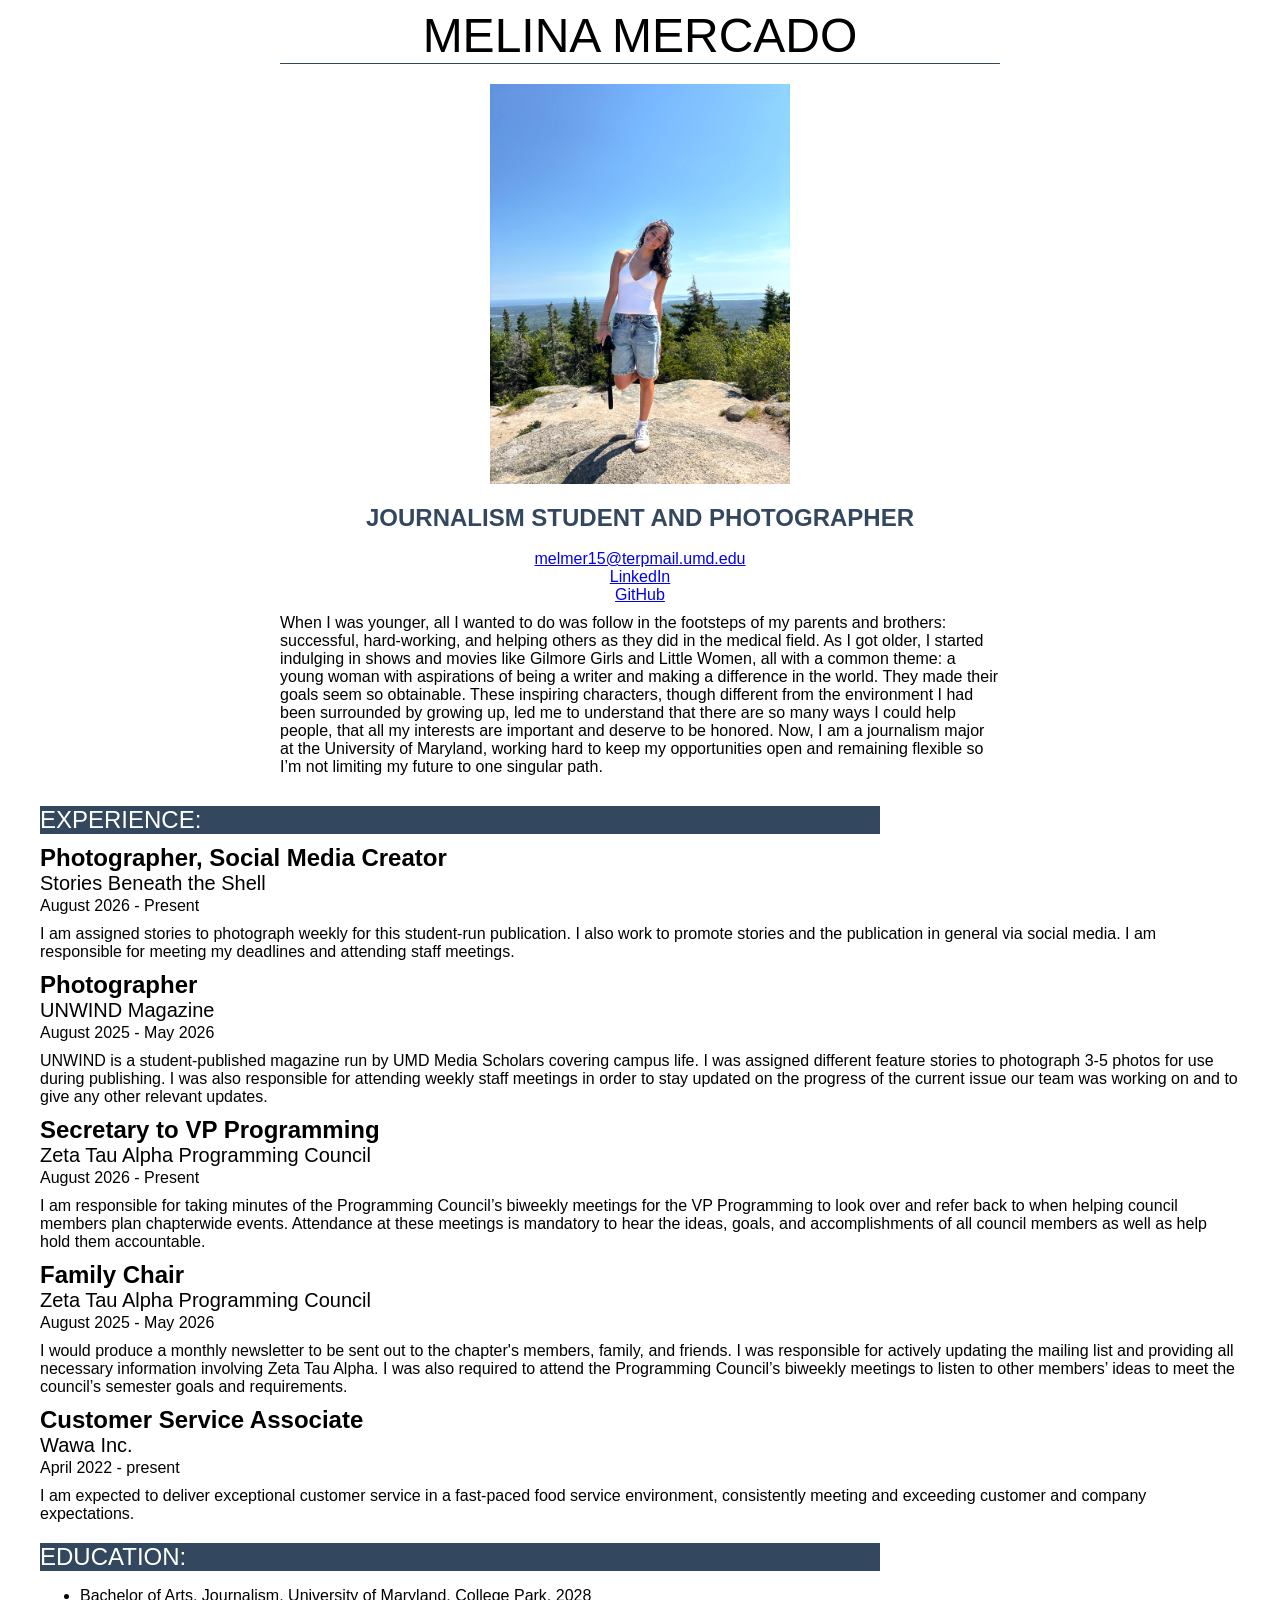
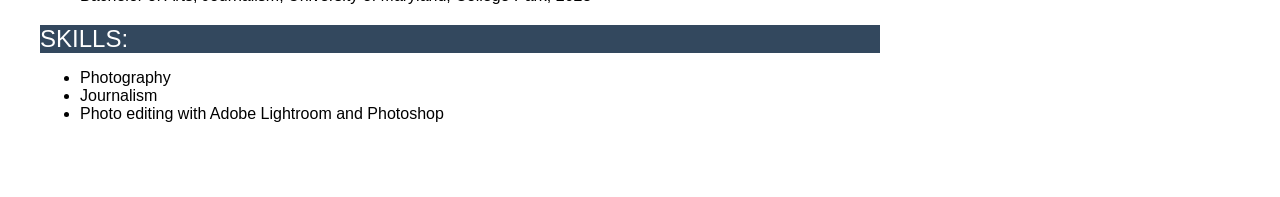
<file: resume/index.html>
<!DOCTYPE html>

<html lang="en">
<head>
    <link rel="stylesheet" href="style.css">
    <title>Melina Mercado's Resume</title>

</head>

<body>
<!-- I built this myself!-->

<div id="container">

<div id="name">Melina Mercado</div>

<img src="melina.jpg" width="300px" alt="Melina Mercado portrait photo.">

<div id="title">Journalism student and photographer</div>

<ul class="menu">
<li><a href="mailto: melmer15@terpmail.umd.edu">melmer15@terpmail.umd.edu</a></li>
<li><a href="https://www.linkedin.com/in/melinamercado1015/">LinkedIn</a></li>
<li><a href="https://github.com/melinamercado15">GitHub</a></li> 
</ul>

<p class="top">When I was younger, all I wanted to do was follow in the footsteps of my parents and brothers: successful, hard-working, and helping others as they did in the medical field. As I got older, I started indulging in shows and movies like Gilmore Girls and Little Women, all with a common theme: a young woman with aspirations of being a writer and making a difference in the world. They made their goals seem so obtainable. These inspiring characters, though different from the environment I had been surrounded by growing up, led me to understand that there are so many ways I could help people, that all my interests are important and deserve to be honored. Now, I am a journalism major at the University of Maryland, working hard to keep my opportunities open and remaining flexible so I’m not limiting my future to one singular path.</p>


<div class="sectionheader">Experience:</div>


<div class="jobtitle">Photographer, Social Media Creator</div>
<div class="organization">Stories Beneath the Shell</div>
<div class="date">August 2026 - Present</div>
<p class="description">I am assigned stories to photograph weekly for this student-run publication. I also work to promote stories and the publication in general via social media. I am responsible for meeting my deadlines and attending staff meetings.</p>


<div class="jobtitle">Photographer</div>
<div class="organization">UNWIND Magazine</div>
<div class="date">August 2025 - May 2026</div>
<p class="description">UNWIND is a student-published magazine run by UMD Media Scholars covering campus life. I was assigned different feature stories to photograph 3-5 photos for use during publishing. I was also responsible for attending weekly staff meetings in order to stay updated on the progress of the current issue our team was working on and to give any other relevant updates.</p>


<div class="jobtitle">Secretary to VP Programming</div>
<div class="organization">Zeta Tau Alpha Programming Council</div>
<div class="date">August 2026 - Present</div>
<p class="description">I am responsible for taking minutes of the Programming Council’s biweekly meetings for the VP Programming to look over and refer back to when helping council members plan chapterwide events. Attendance at these meetings is mandatory to hear the ideas, goals, and accomplishments of all council members as well as help hold them accountable.</p>

<div class="jobtitle">Family Chair</div>
<div class="organization">Zeta Tau Alpha Programming Council</div>
<div class="date">August 2025 - May 2026</div>
<p class="description">I would produce a monthly newsletter to be sent out to the chapter's members, family, and friends. I was responsible for actively updating the mailing list and providing all necessary information involving Zeta Tau Alpha. I was also required to attend the Programming Council’s biweekly meetings to listen to other members’ ideas to meet the council’s semester goals and requirements. </p>


<div class="jobtitle">Customer Service Associate</div>
<div class="organization">Wawa Inc.</div>
<div class="date">April 2022 - present</div>
<p class="description">I am expected to deliver exceptional customer service in a fast-paced food service environment, consistently meeting and exceeding customer and company expectations.</p>

<div class="sectionheader">Education:</div>
<ul id="degrees">
    <li>Bachelor of Arts, Journalism, University of Maryland, College Park, 2028</li>
</ul>



<div class="sectionheader">Skills:</div>
<ul id="do">
    <li>Photography</li>
    <li>Journalism</li>
    <li>Photo editing with Adobe Lightroom and Photoshop</li>
</ul>



</div>
</body>


</html>
</file>
<file: resume/style.css>
BODY {
    font-family: 'Open Sans',Arial, sans-serif;
}

#container {
    width:100%;
    max-width:1200px;
    margin:0 auto;
    padding-bottom:50px;
}
#name {
        font-size:3em;
        text-transform: uppercase;
        text-align:center;
        border-bottom: 1px solid #33485e;
        width:60%;
        min-width:300px;
        margin:0 auto;

}

 img {
    display: block;
    margin: 0 auto;
    margin-top:20px;
    margin-bottom:10px;
}

.sectionheader {
        font-size:1.5em;
        background:#33485e;
        color:#fff;
        text-transform: uppercase;
        font-weight:400;
        margin-top:20px;
        margin-bottom:10px;
        margin-right:0;
        margin-left:0;
        width:70%;
        min-width:300px;

}

.jobtitle {
    font-size:1.5em;
    font-weight:bold;

}

.organization {
    font-size:1.25em;

}

.date {
    margin-top:2px;
    margin-bottom:0;
    margin-right:0;
    margin-left:0;
}

.description {
    margin-top:10px;
    margin-bottom:10px;
    margin-right:0;
    margin-left:0;
}

.menu {
    margin-top:0;
    margin-bottom:0;
    margin-right:0;
    margin-left:0;
    padding-top:0;
    padding-bottom:0;
    text-align:center;
    display:inline;
    list-style-type:none;
}

.degrees {
    margin-top:10px;
    margin-bottom:0;
    margin-right:0;
    margin-left:0;

}

.do {
    margin-top:5px;
    margin-bottom:0;
    margin-right:0;
    margin-left:0;
}

#title {
    color:#33485e;
    text-transform:uppercase;
    text-align:center;
    font-size:1.5em;
    font-weight:600;
    margin-top:20px;
    margin-bottom:0;
    margin-right:0;
    margin-left:0;
}

.top {
    width:60%;
    min-width:300px;
    margin:0 auto;
    margin-bottom:30px;
    margin-top:10px;
}
</file>
